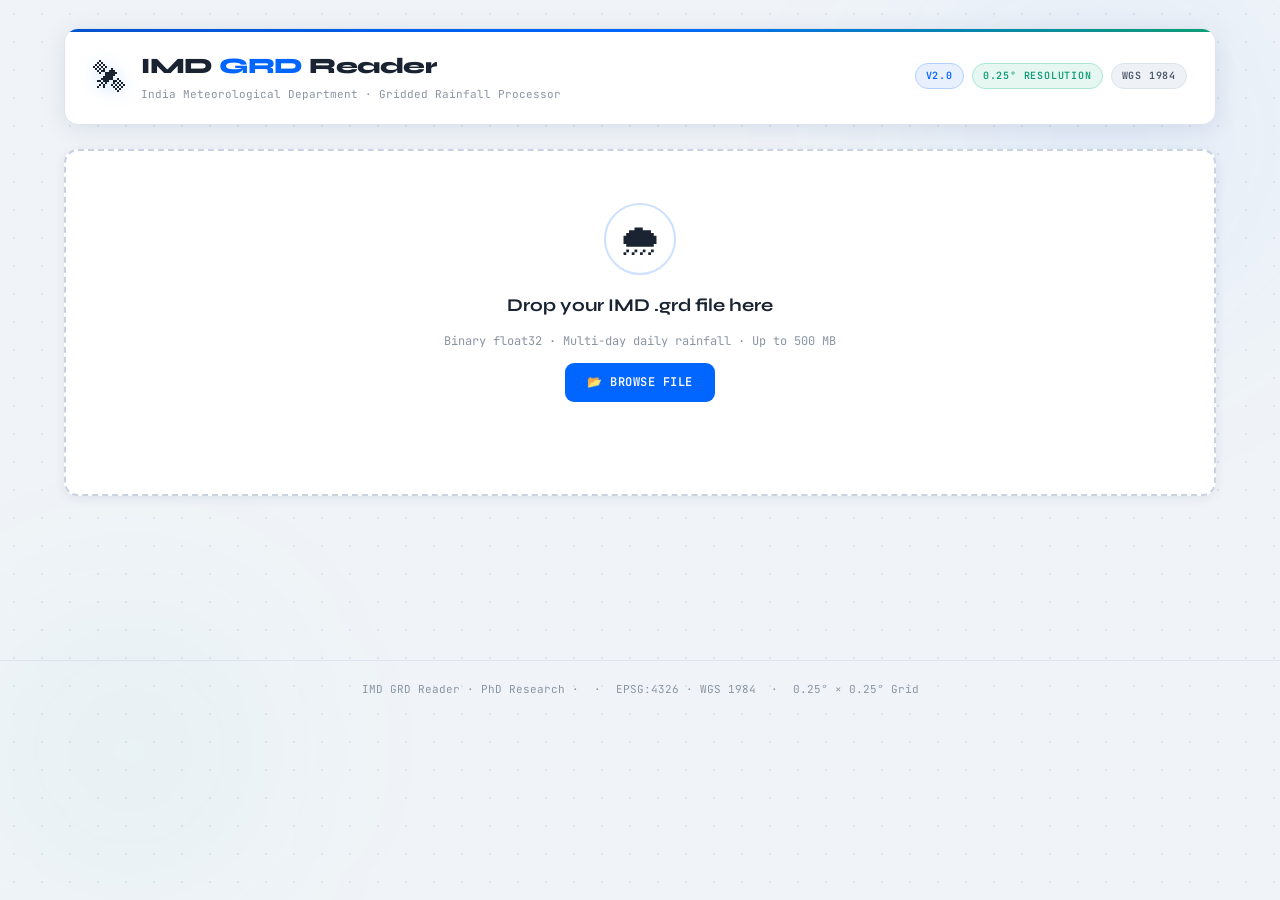
<file: frontend/index.html>
<!DOCTYPE html>
<html lang="en">
<head>
  <meta charset="UTF-8">
  <meta name="viewport" content="width=device-width, initial-scale=1.0">
  <title>IMD GRD Reader — Rainfall Analysis</title>
  <link rel="preconnect" href="https://fonts.googleapis.com">
  <link rel="preconnect" href="https://fonts.gstatic.com" crossorigin>
  <link href="https://fonts.googleapis.com/css2?family=Syne:wght@400;600;700;800&family=JetBrains+Mono:wght@300;400;500;600&display=swap" rel="stylesheet">
  <link rel="stylesheet" href="css/style.css">
</head>
<body>

  <!-- Background grid -->
  <div class="bg-grid"></div>
  <!-- Glow orbs -->
  <div class="orb orb-1"></div>
  <div class="orb orb-2"></div>

  <div class="container">

    <!-- ── HEADER ─────────────────────────────────────────── -->
    <header class="site-header">
      <div class="header-left">
        <div class="header-logo">
          <span class="logo-icon">🛰</span>
          <div>
            <h1>IMD <span class="accent">GRD</span> Reader</h1>
            <p class="header-sub">India Meteorological Department · Gridded Rainfall Processor</p>
          </div>
        </div>
      </div>
      <div class="header-badges">
        <span class="badge badge-blue">v2.0</span>
        <span class="badge badge-green">0.25° Resolution</span>
        <span class="badge badge-muted">WGS 1984</span>
      </div>
    </header>

    <!-- ── UPLOAD ──────────────────────────────────────────── -->
    <section class="upload-section" id="uploadZone">
      <div class="upload-inner">
        <div class="upload-icon-wrap">
          <span class="upload-icon">🌧</span>
          <div class="upload-icon-ring"></div>
        </div>
        <h2>Drop your IMD <span class="accent">.grd</span> file here</h2>
        <p class="upload-hint">Binary float32 · Multi-day daily rainfall · Up to 500 MB</p>
        <label class="btn btn-primary" for="fileInput">
          📂 Browse File
        </label>
        <input type="file" id="fileInput" accept=".grd" onchange="uploadFile()">
        <div id="uploadStatus" class="upload-status"></div>
      </div>
    </section>

    <!-- ── RESULTS ─────────────────────────────────────────── -->
    <div id="resultsSection" style="display:none;">

      <!-- top grid: metadata | stats | extent -->
      <div class="info-grid">

        <!-- Metadata -->
        <div class="card">
          <div class="card-header">
            <span class="card-title">📋 Metadata</span>
          </div>
          <div class="card-body">
            <table class="data-table">
              <tr><td>Columns</td>    <td id="ncols"></td></tr>
              <tr><td>Rows</td>       <td id="nrows"></td></tr>
              <tr><td>Cell Size</td>  <td id="cellsize"></td></tr>
              <tr><td>X Lower Left</td><td id="xll"></td></tr>
              <tr><td>Y Lower Left</td><td id="yll"></td></tr>
            </table>
          </div>
        </div>

        <!-- Statistics -->
        <div class="card">
          <div class="card-header">
            <span class="card-title">📊 Statistics</span>
            <span class="card-badge">mm</span>
          </div>
          <div class="card-body">
            <div class="stat-grid">
              <div class="stat-item">
                <div class="stat-label">Minimum</div>
                <div class="stat-value" id="min">—</div>
              </div>
              <div class="stat-item">
                <div class="stat-label">Maximum</div>
                <div class="stat-value highlight" id="max">—</div>
              </div>
              <div class="stat-item">
                <div class="stat-label">Mean</div>
                <div class="stat-value" id="mean">—</div>
              </div>
              <div class="stat-item">
                <div class="stat-label">Median</div>
                <div class="stat-value" id="median">—</div>
              </div>
              <div class="stat-item">
                <div class="stat-label">Std Dev</div>
                <div class="stat-value" id="std">—</div>
              </div>
              <div class="stat-item">
                <div class="stat-label">Valid Cells</div>
                <div class="stat-value green" id="count">—</div>
              </div>
            </div>
          </div>
        </div>

        <!-- Geographic Extent -->
        <div class="card">
          <div class="card-header">
            <span class="card-title">🗺 Geographic Extent</span>
          </div>
          <div class="card-body">
            <div class="extent-map">
              <div class="extent-row">
                <span class="ext-label">Y Max</span>
                <span class="ext-val accent" id="ymax">—</span>
              </div>
              <div class="extent-middle">
                <div class="extent-col">
                  <span class="ext-label">X Min</span>
                  <span class="ext-val accent" id="xmin">—</span>
                </div>
                <div class="extent-india">🇮🇳</div>
                <div class="extent-col" style="text-align:right;">
                  <span class="ext-label">X Max</span>
                  <span class="ext-val accent" id="xmax">—</span>
                </div>
              </div>
              <div class="extent-row">
                <span class="ext-label">Y Min</span>
                <span class="ext-val accent" id="ymin">—</span>
              </div>
            </div>
          </div>
        </div>

      </div><!-- /info-grid -->

      <!-- ── EXPORT + QUERY row ──────────────────────────── -->
      <div class="action-grid">

        <!-- Export -->
        <div class="card">
          <div class="card-header">
            <span class="card-title">💾 Export Data</span>
          </div>
          <div class="card-body">
            <p class="section-hint">Select a format to download your processed data</p>
            <div class="export-buttons">
              <button class="btn btn-export" onclick="exportData('csv')">
                <span class="btn-icon">📄</span>
                <span class="btn-text">
                  <strong>CSV</strong>
                  <small>Lat · Lon · Rainfall</small>
                </span>
              </button>
              <button class="btn btn-export" onclick="exportData('geotiff')">
                <span class="btn-icon">🗺</span>
                <span class="btn-text">
                  <strong>GeoTIFF</strong>
                  <small>Georeferenced raster</small>
                </span>
              </button>
              <button class="btn btn-export" onclick="exportData('ascii')">
                <span class="btn-icon">📝</span>
                <span class="btn-text">
                  <strong>ASCII Grid</strong>
                  <small>ESRI Arc/Info .asc</small>
                </span>
              </button>
              <button class="btn btn-export" onclick="exportData('stats')">
                <span class="btn-icon">📊</span>
                <span class="btn-text">
                  <strong>Statistics CSV</strong>
                  <small>Full summary table</small>
                </span>
              </button>
            </div>
          </div>
        </div>

        <!-- Point Query -->
        <div class="card">
          <div class="card-header">
            <span class="card-title">📍 Query Point Value</span>
          </div>
          <div class="card-body">
            <p class="section-hint">Enter coordinates to extract rainfall at a location</p>
            <div class="query-inputs">
              <div class="input-group">
                <label class="input-label">Longitude (°E)</label>
                <input class="input-field" type="number" id="longitude"
                       placeholder="e.g. 77.20" step="0.01" min="66.5" max="100.25">
              </div>
              <div class="input-group">
                <label class="input-label">Latitude (°N)</label>
                <input class="input-field" type="number" id="latitude"
                       placeholder="e.g. 28.60" step="0.01" min="6.5" max="38.75">
              </div>
              <button class="btn btn-primary query-btn" onclick="queryPoint()">
                🔍 Get Value
              </button>
            </div>
            <div id="pointResult" class="point-result"></div>

            <!-- Quick city shortcuts -->
            <div class="city-shortcuts">
              <span class="shortcut-label">Quick:</span>
              <button class="city-btn" onclick="setCoords(77.20,28.60)">Delhi</button>
              <button class="city-btn" onclick="setCoords(72.88,19.08)">Mumbai</button>
              <button class="city-btn" onclick="setCoords(77.40,23.25)">Bhopal</button>
              <button class="city-btn" onclick="setCoords(77.59,12.97)">Bengaluru</button>
              <button class="city-btn" onclick="setCoords(85.83,20.29)">Bhubaneswar</button>
            </div>
          </div>
        </div>

      </div><!-- /action-grid -->

    </div><!-- /resultsSection -->

  </div><!-- /container -->

  <!-- Geoportal Button — hidden until file uploaded -->
  <div id="geoportal-btn-wrap">
    <a id="geoportal-btn" href="#" style="display:none;">
      <span class="geo-icon">🗺</span>
      <span class="geo-text">
        <strong>Geoportal</strong>
        <small>Visualize · Analyze · Explore</small>
      </span>
      <span class="geo-arrow">→</span>
    </a>
  </div>

  <footer class="site-footer">
    <span>IMD GRD Reader · PhD Research · </span>
    <span class="footer-sep">·</span>
    <span>EPSG:4326 · WGS 1984</span>
    <span class="footer-sep">·</span>
    <span>0.25° × 0.25° Grid</span>
  </footer>

  <script src="js/upload.js"></script>
  <script>
    // City shortcut helper
    function setCoords(lon, lat) {
      document.getElementById('longitude').value = lon;
      document.getElementById('latitude').value  = lat;
    }
  </script>
</body>
</html>
</file>
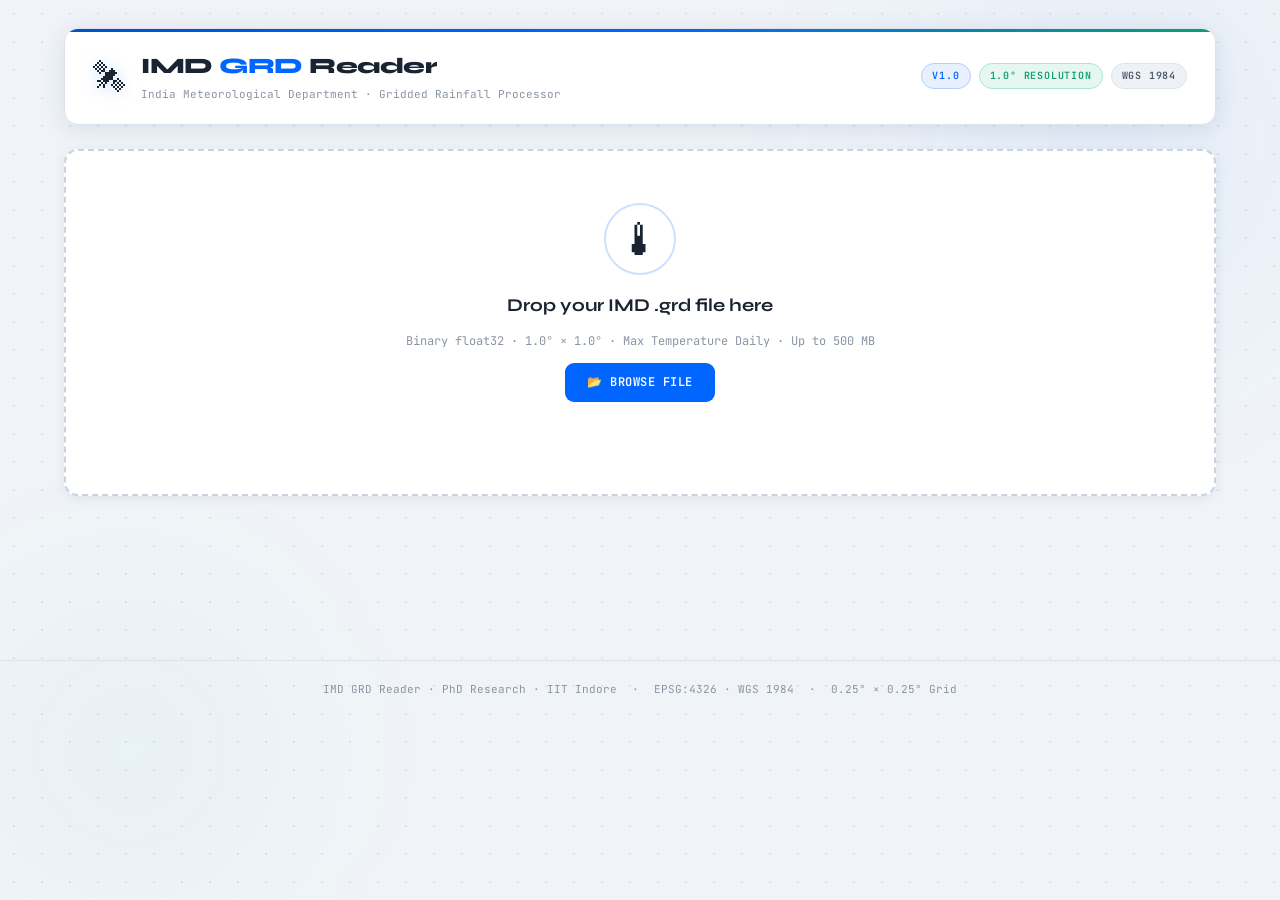
<file: frontend/maxtemp.html>
<!DOCTYPE html>
<html lang="en">
<head>
  <meta charset="UTF-8">
  <meta name="viewport" content="width=device-width, initial-scale=1.0">
  <title>IMD GRD Reader — Max Temperature</title>
  <link rel="preconnect" href="https://fonts.googleapis.com">
  <link rel="preconnect" href="https://fonts.gstatic.com" crossorigin>
  <link href="https://fonts.googleapis.com/css2?family=Syne:wght@400;600;700;800&family=JetBrains+Mono:wght@300;400;500;600&display=swap" rel="stylesheet">
  <link rel="stylesheet" href="css/style.css">
</head>
<body>

  <!-- Background grid -->
  <div class="bg-grid"></div>
  <!-- Glow orbs -->
  <div class="orb orb-1"></div>
  <div class="orb orb-2"></div>

  <div class="container">

    <!-- ── HEADER ─────────────────────────────────────────── -->
    <header class="site-header">
      <div class="header-left">
        <div class="header-logo">
          <span class="logo-icon">🛰</span>
          <div>
            <h1>IMD <span class="accent">GRD</span> Reader</h1>
            <p class="header-sub">India Meteorological Department · Gridded Rainfall Processor</p>
          </div>
        </div>
      </div>
      <div class="header-badges">
        <span class="badge badge-blue">v1.0</span>
        <span class="badge badge-green">1.0° Resolution</span>
        <span class="badge badge-muted">WGS 1984</span>
      </div>
    </header>

    <!-- ── UPLOAD ──────────────────────────────────────────── -->
    <section class="upload-section" id="uploadZone">
      <div class="upload-inner">
        <div class="upload-icon-wrap">
          <span class="upload-icon">🌡</span>
          <div class="upload-icon-ring"></div>
        </div>
        <h2>Drop your IMD <span class="accent">.grd</span> file here</h2>
        <p class="upload-hint">Binary float32 · 1.0° × 1.0° · Max Temperature Daily · Up to 500 MB</p>
        <label class="btn btn-primary" for="fileInput">
          📂 Browse File
        </label>
        <input type="file" id="fileInput" accept=".grd,.GRD" onchange="maxtempUploadFile()">
        <div id="uploadStatus" class="upload-status"></div>
      </div>
    </section>

    <!-- ── RESULTS ─────────────────────────────────────────── -->
    <div id="resultsSection" style="display:none;">

      <!-- top grid: metadata | stats | extent -->
      <div class="info-grid">

        <!-- Metadata -->
        <div class="card">
          <div class="card-header">
            <span class="card-title">📋 Metadata</span>
          </div>
          <div class="card-body">
            <table class="data-table">
              <tr><td>Columns</td>    <td id="ncols"></td></tr>
              <tr><td>Rows</td>       <td id="nrows"></td></tr>
              <tr><td>Cell Size</td>  <td id="cellsize"></td></tr>
              <tr><td>X Lower Left</td><td id="xll"></td></tr>
              <tr><td>Y Lower Left</td><td id="yll"></td></tr>
            </table>
          </div>
        </div>

        <!-- Statistics -->
        <div class="card">
          <div class="card-header">
            <span class="card-title">📊 Statistics</span>
            <span class="card-badge">mm</span>
          </div>
          <div class="card-body">
            <div class="stat-grid">
              <div class="stat-item">
                <div class="stat-label">Minimum</div>
                <div class="stat-value" id="min">—</div>
              </div>
              <div class="stat-item">
                <div class="stat-label">Maximum</div>
                <div class="stat-value highlight" id="max">—</div>
              </div>
              <div class="stat-item">
                <div class="stat-label">Mean</div>
                <div class="stat-value" id="mean">—</div>
              </div>
              <div class="stat-item">
                <div class="stat-label">Median</div>
                <div class="stat-value" id="median">—</div>
              </div>
              <div class="stat-item">
                <div class="stat-label">Std Dev</div>
                <div class="stat-value" id="std">—</div>
              </div>
              <div class="stat-item">
                <div class="stat-label">Valid Cells</div>
                <div class="stat-value green" id="count">—</div>
              </div>
            </div>
          </div>
        </div>

        <!-- Geographic Extent -->
        <div class="card">
          <div class="card-header">
            <span class="card-title">🗺 Geographic Extent</span>
          </div>
          <div class="card-body">
            <div class="extent-map">
              <div class="extent-row">
                <span class="ext-label">Y Max</span>
                <span class="ext-val accent" id="ymax">—</span>
              </div>
              <div class="extent-middle">
                <div class="extent-col">
                  <span class="ext-label">X Min</span>
                  <span class="ext-val accent" id="xmin">—</span>
                </div>
                <div class="extent-india">🇮🇳</div>
                <div class="extent-col" style="text-align:right;">
                  <span class="ext-label">X Max</span>
                  <span class="ext-val accent" id="xmax">—</span>
                </div>
              </div>
              <div class="extent-row">
                <span class="ext-label">Y Min</span>
                <span class="ext-val accent" id="ymin">—</span>
              </div>
            </div>
          </div>
        </div>

      </div><!-- /info-grid -->

      <!-- ── EXPORT + QUERY row ──────────────────────────── -->
      <div class="action-grid">

        <!-- Export -->
        <div class="card">
          <div class="card-header">
            <span class="card-title">💾 Export Data</span>
          </div>
          <div class="card-body">
            <p class="section-hint">Select a format to download your processed data</p>
            <div class="export-buttons">
              <button class="btn btn-export" onclick="maxtempExportData('csv')">
                <span class="btn-icon">📄</span>
                <span class="btn-text">
                  <strong>CSV</strong>
                  <small>Lat · Lon · Rainfall</small>
                </span>
              </button>
              <button class="btn btn-export" onclick="maxtempExportData('geotiff')">
                <span class="btn-icon">🗺</span>
                <span class="btn-text">
                  <strong>GeoTIFF</strong>
                  <small>Georeferenced raster</small>
                </span>
              </button>
              <button class="btn btn-export" onclick="maxtempExportData('ascii')">
                <span class="btn-icon">📝</span>
                <span class="btn-text">
                  <strong>ASCII Grid</strong>
                  <small>ESRI Arc/Info .asc</small>
                </span>
              </button>
              <button class="btn btn-export" onclick="maxtempExportData('stats')">
                <span class="btn-icon">📊</span>
                <span class="btn-text">
                  <strong>Statistics CSV</strong>
                  <small>Full summary table</small>
                </span>
              </button>
            </div>
          </div>
        </div>

        <!-- Point Query -->
        <div class="card">
          <div class="card-header">
            <span class="card-title">📍 Query Point Value</span>
          </div>
          <div class="card-body">
            <p class="section-hint">Enter coordinates to extract rainfall at a location</p>
            <div class="query-inputs">
              <div class="input-group">
                <label class="input-label">Longitude (°E)</label>
                <input class="input-field" type="number" id="longitude"
                       placeholder="e.g. 77.20" step="0.01" min="66.5" max="100.25">
              </div>
              <div class="input-group">
                <label class="input-label">Latitude (°N)</label>
                <input class="input-field" type="number" id="latitude"
                       placeholder="e.g. 28.60" step="0.01" min="6.5" max="38.75">
              </div>
              <button class="btn btn-primary query-btn" onclick="maxtempQueryPoint()">
                🔍 Get Value
              </button>
            </div>
            <div id="pointResult" class="point-result"></div>

            <!-- Quick city shortcuts -->
            <div class="city-shortcuts">
              <span class="shortcut-label">Quick:</span>
              <button class="city-btn" onclick="setCoords(77.20,28.60)">Delhi</button>
              <button class="city-btn" onclick="setCoords(72.88,19.08)">Mumbai</button>
              <button class="city-btn" onclick="setCoords(77.40,23.25)">Bhopal</button>
              <button class="city-btn" onclick="setCoords(77.59,12.97)">Bengaluru</button>
              <button class="city-btn" onclick="setCoords(85.83,20.29)">Bhubaneswar</button>
            </div>
          </div>
        </div>

      </div><!-- /action-grid -->

    </div><!-- /resultsSection -->

  </div><!-- /container -->

  <!-- Geoportal Button — hidden until file uploaded -->
  <div id="geoportal-btn-wrap">
    <a id="geoportal-btn" href="#" style="display:none;">
      <span class="geo-icon">🗺</span>
      <span class="geo-text">
        <strong>Open Geoportal</strong>
        <small>Visualize · Analyze · Explore</small>
      </span>
      <span class="geo-arrow">→</span>
    </a>
  </div>

  <footer class="site-footer">
    <span>IMD GRD Reader · PhD Research · IIT Indore</span>
    <span class="footer-sep">·</span>
    <span>EPSG:4326 · WGS 1984</span>
    <span class="footer-sep">·</span>
    <span>0.25° × 0.25° Grid</span>
  </footer>

  <script src="js/maxtemp.js"></script>
  <script>
    // City shortcut helper
    function setCoords(lon, lat) {
      document.getElementById('longitude').value = lon;
      document.getElementById('latitude').value  = lat;
    }
  </script>
</body>
</html>
</file>
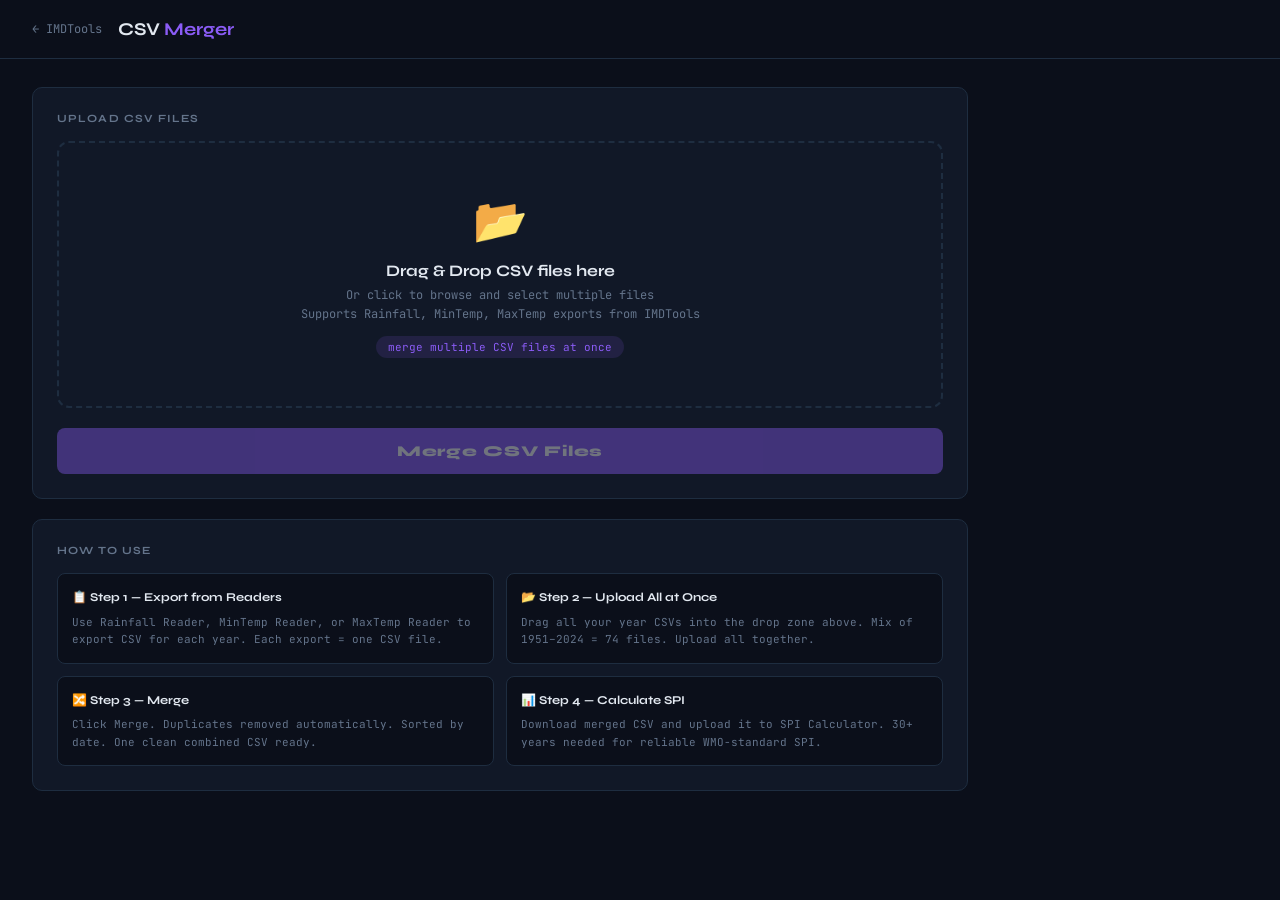
<file: frontend/merger.html>
<!DOCTYPE html>
<html lang="en">
<head>
  <meta charset="UTF-8">
  <meta name="viewport" content="width=device-width, initial-scale=1.0">
  <title>IMDTools — CSV Merger</title>
  <link rel="preconnect" href="https://fonts.googleapis.com">
  <link href="https://fonts.googleapis.com/css2?family=Syne:wght@400;600;700;800&family=JetBrains+Mono:wght@300;400;500&display=swap" rel="stylesheet">
  <style>
    :root {
      --bg:      #0b0f1a;
      --surface: #111827;
      --border:  #1e2d40;
      --text:    #e2e8f0;
      --muted:   #64748b;
      --accent:  #8b5cf6;   /* purple — merger theme */
      --green:   #10b981;
      --red:     #ef4444;
      --font-h:  'Syne', sans-serif;
      --font-m:  'JetBrains Mono', monospace;
    }
    * { margin:0; padding:0; box-sizing:border-box; }
    body {
      background: var(--bg);
      color: var(--text);
      font-family: var(--font-m);
      font-size: 13px;
      min-height: 100vh;
    }

    /* Header */
    .header {
      padding: 18px 32px;
      border-bottom: 1px solid var(--border);
      display: flex; align-items: center; gap: 16px;
    }
    .back-btn { color: var(--muted); text-decoration: none; font-size: 12px; }
    .back-btn:hover { color: var(--text); }
    .header-title { font-family: var(--font-h); font-size: 18px; font-weight: 700; }
    .header-title span { color: var(--accent); }

    /* Layout */
    .page { padding: 28px 32px; max-width: 1000px; }

    /* Card */
    .card {
      background: var(--surface);
      border: 1px solid var(--border);
      border-radius: 10px;
      padding: 24px;
      margin-bottom: 20px;
    }
    .card-title {
      font-family: var(--font-h); font-size: 11px; font-weight: 700;
      letter-spacing: .1em; text-transform: uppercase;
      color: var(--muted); margin-bottom: 16px;
    }

    /* ── Drop Zone ── */
    .drop-zone {
      border: 2px dashed var(--border);
      border-radius: 12px;
      padding: 48px 24px;
      text-align: center;
      cursor: pointer;
      transition: all .2s;
      position: relative;
    }
    .drop-zone:hover,
    .drop-zone.drag-over {
      border-color: var(--accent);
      background: #8b5cf608;
    }
    .drop-zone input {
      position: absolute; inset: 0;
      opacity: 0; cursor: pointer; width: 100%;
    }
    .drop-icon { font-size: 44px; margin-bottom: 12px; }
    .drop-title {
      font-family: var(--font-h);
      font-size: 16px; font-weight: 700;
      margin-bottom: 6px;
    }
    .drop-sub { font-size: 12px; color: var(--muted); line-height: 1.6; }
    .drop-hint {
      display: inline-block;
      margin-top: 12px;
      font-size: 11px;
      background: #8b5cf622;
      color: var(--accent);
      padding: 4px 12px;
      border-radius: 20px;
    }

    /* ── File chips ── */
    .file-chips {
      display: flex; flex-wrap: wrap; gap: 8px;
      margin-top: 16px;
      min-height: 0;
    }
    .chip {
      display: flex; align-items: center; gap: 6px;
      background: var(--bg);
      border: 1px solid var(--border);
      border-radius: 6px;
      padding: 6px 10px;
      font-size: 11px;
      animation: popIn .2s ease;
    }
    @keyframes popIn {
      from { opacity: 0; transform: scale(.9); }
      to   { opacity: 1; transform: scale(1); }
    }
    .chip-name { color: var(--text); max-width: 180px; overflow: hidden; text-overflow: ellipsis; white-space: nowrap; }
    .chip-size { color: var(--muted); }
    .chip-remove {
      color: var(--muted); cursor: pointer; font-size: 14px;
      line-height: 1; margin-left: 2px;
    }
    .chip-remove:hover { color: var(--red); }

    /* File counter */
    .file-counter {
      display: flex; justify-content: space-between;
      align-items: center;
      margin-top: 14px;
      padding-top: 14px;
      border-top: 1px solid var(--border);
      font-size: 12px; color: var(--muted);
    }
    .counter-val { color: var(--text); font-weight: 600; }
    .clear-btn {
      background: transparent;
      border: 1px solid var(--border);
      border-radius: 5px;
      color: var(--muted);
      font-family: var(--font-m);
      font-size: 11px; padding: 4px 10px;
      cursor: pointer;
    }
    .clear-btn:hover { border-color: var(--red); color: var(--red); }

    /* ── Merge button ── */
    .btn-merge {
      width: 100%;
      padding: 14px;
      border: none; border-radius: 8px;
      background: var(--accent);
      color: #fff;
      font-family: var(--font-h);
      font-size: 15px; font-weight: 800;
      letter-spacing: .05em;
      cursor: pointer;
      transition: opacity .2s;
      margin-top: 4px;
    }
    .btn-merge:hover   { opacity: .85; }
    .btn-merge:disabled { opacity: .4; cursor: not-allowed; }

    /* Status */
    .status {
      font-size: 12px; padding: 10px 14px;
      border-radius: 6px; margin-top: 12px; display: none;
    }
    .status.info    { background: #1e3a5f; color: #93c5fd; display: block; }
    .status.success { background: #064e3b; color: #6ee7b7; display: block; }
    .status.error   { background: #450a0a; color: #fca5a5; display: block; }
    .status.warning { background: #451a03; color: #fcd34d; display: block; }

    /* ── Results ── */
    .result-grid {
      display: grid;
      grid-template-columns: repeat(4, 1fr);
      gap: 12px; margin-bottom: 20px;
    }
    .result-card {
      background: var(--bg);
      border: 1px solid var(--border);
      border-radius: 8px; padding: 14px;
    }
    .result-label {
      font-size: 10px; color: var(--muted);
      letter-spacing: .08em; text-transform: uppercase;
    }
    .result-val {
      font-family: var(--font-h);
      font-size: 22px; font-weight: 700;
      margin-top: 4px;
    }
    .result-sub { font-size: 10px; color: var(--muted); margin-top: 2px; }

    /* File log table */
    .file-table {
      width: 100%; border-collapse: collapse; font-size: 12px;
    }
    .file-table th {
      text-align: left; padding: 8px 12px;
      font-size: 10px; letter-spacing: .08em; text-transform: uppercase;
      color: var(--muted); border-bottom: 1px solid var(--border);
    }
    .file-table td {
      padding: 8px 12px;
      border-bottom: 1px solid var(--border)44;
    }
    .file-table tr:last-child td { border-bottom: none; }
    .dtype-badge {
      font-size: 10px; padding: 2px 7px;
      border-radius: 3px;
      background: #8b5cf622; color: var(--accent);
    }

    /* Download button */
    .btn-download {
      display: inline-flex; align-items: center; gap: 8px;
      background: var(--green);
      border: none; border-radius: 8px;
      color: #fff;
      font-family: var(--font-h);
      font-size: 14px; font-weight: 800;
      padding: 12px 28px;
      cursor: pointer;
      transition: opacity .2s;
    }
    .btn-download:hover { opacity: .85; }

    .btn-spi {
      display: inline-flex; align-items: center; gap: 8px;
      background: transparent;
      border: 1px solid var(--border);
      border-radius: 8px;
      color: var(--text);
      font-family: var(--font-h);
      font-size: 14px; font-weight: 700;
      padding: 12px 24px;
      cursor: pointer;
      text-decoration: none;
      transition: border-color .2s;
    }
    .btn-spi:hover { border-color: var(--accent); color: var(--accent); }

    /* Spinner */
    .spinner {
      display: inline-block; width: 14px; height: 14px;
      border: 2px solid #ffffff44;
      border-top-color: #fff;
      border-radius: 50%;
      animation: spin .7s linear infinite;
      vertical-align: middle; margin-right: 6px;
    }
    @keyframes spin { to { transform: rotate(360deg); } }

    /* Tips */
    .tips {
      display: grid; grid-template-columns: 1fr 1fr; gap: 12px;
    }
    .tip {
      background: var(--bg);
      border: 1px solid var(--border);
      border-radius: 8px; padding: 14px;
      font-size: 11px; color: var(--muted); line-height: 1.6;
    }
    .tip-title {
      font-family: var(--font-h); font-size: 12px;
      font-weight: 700; color: var(--text);
      margin-bottom: 6px;
    }

    @media (max-width: 700px) {
      .result-grid { grid-template-columns: repeat(2,1fr); }
      .tips { grid-template-columns: 1fr; }
    }
  </style>
</head>
<body>

<div class="header">
  <a href="/" class="back-btn">← IMDTools</a>
  <div class="header-title">CSV <span>Merger</span></div>
</div>

<div class="page">

  <!-- ── Upload Card ── -->
  <div class="card">
    <div class="card-title">Upload CSV Files</div>

    <div class="drop-zone" id="dropZone">
      <input type="file" id="fileInput" multiple accept=".csv"
             onchange="onFilesSelected(this.files)">
      <div class="drop-icon">📂</div>
      <div class="drop-title">Drag & Drop CSV files here</div>
      <div class="drop-sub">
        Or click to browse and select multiple files<br>
        Supports Rainfall, MinTemp, MaxTemp exports from IMDTools
      </div>
      <span class="drop-hint">merge multiple CSV files at once</span>
    </div>

    <!-- File chips -->
    <div class="file-chips" id="fileChips"></div>

    <!-- Counter -->
    <div class="file-counter" id="fileCounter" style="display:none">
      <span>
        <span class="counter-val" id="fileCount">0</span> files selected
        · <span class="counter-val" id="totalSize">0 MB</span> total
      </span>
      <button class="clear-btn" onclick="clearFiles()">Clear All</button>
    </div>

    <button class="btn-merge" id="mergeBtn"
            onclick="mergeFiles()" disabled>
      Merge CSV Files
    </button>
    <div id="statusMsg" class="status"></div>
  </div>

  <!-- ── Results (hidden until merge) ── -->
  <div id="resultsSection" style="display:none">

    <div class="card">
      <div class="card-title">Merge Results</div>

      <div class="result-grid">
        <div class="result-card">
          <div class="result-label">Files Merged</div>
          <div class="result-val" id="resMerged" style="color:var(--accent)">—</div>
          <div class="result-sub">CSV files combined</div>
        </div>
        <div class="result-card">
          <div class="result-label">Total Rows</div>
          <div class="result-val" id="resRows" style="color:#10b981">—</div>
          <div class="result-sub">after deduplication</div>
        </div>
        <div class="result-card">
          <div class="result-label">Date Range</div>
          <div class="result-val" id="resYears" style="color:#f59e0b">—</div>
          <div class="result-sub" id="resDateRange">years of data</div>
        </div>
        <div class="result-card">
          <div class="result-label">Duplicates Removed</div>
          <div class="result-val" id="resDupes" style="color:var(--muted)">—</div>
          <div class="result-sub">rows removed</div>
        </div>
      </div>

      <!-- Extra stats -->
      <div style="display:flex;gap:20px;font-size:12px;color:var(--muted);
                  margin-bottom:20px;flex-wrap:wrap">
        <span>📍 Grid points: <span id="resPoints" style="color:var(--text)">—</span></span>
        <span>📊 Data type: <span id="resDtype"  style="color:var(--text)">—</span></span>
        <span id="resValueStats"></span>
      </div>

      <!-- File breakdown table -->
      <div style="margin-bottom:20px">
        <div style="font-size:11px;color:var(--muted);
                    letter-spacing:.08em;text-transform:uppercase;
                    margin-bottom:10px">File Breakdown</div>
        <table class="file-table" id="fileTable">
          <thead>
            <tr>
              <th>Filename</th>
              <th>Rows</th>
              <th>Type</th>
            </tr>
          </thead>
          <tbody id="fileTableBody"></tbody>
        </table>
      </div>

      <!-- Download buttons -->
      <div style="display:flex;gap:12px;flex-wrap:wrap;align-items:center">
        <button class="btn-download" id="downloadBtn" onclick="downloadMerged()">
          ⬇ Download Merged CSV
        </button>
        <a href="/spi" class="btn-spi">
          📊 Open in SPI Calculator →
        </a>
      </div>
    </div>

  </div>

  <!-- ── Tips ── -->
  <div class="card">
    <div class="card-title">How to Use</div>
    <div class="tips">
      <div class="tip">
        <div class="tip-title">📋 Step 1 — Export from Readers</div>
        Use Rainfall Reader, MinTemp Reader, or MaxTemp Reader
        to export CSV for each year. Each export = one CSV file.
      </div>
      <div class="tip">
        <div class="tip-title">📂 Step 2 — Upload All at Once</div>
        Drag all your year CSVs into the drop zone above.
        Mix of 1951–2024 = 74 files. Upload all together.
      </div>
      <div class="tip">
        <div class="tip-title">🔀 Step 3 — Merge</div>
        Click Merge. Duplicates removed automatically.
        Sorted by date. One clean combined CSV ready.
      </div>
      <div class="tip">
        <div class="tip-title">📊 Step 4 — Calculate SPI</div>
        Download merged CSV and upload it to SPI Calculator.
        30+ years needed for reliable WMO-standard SPI.
      </div>
    </div>
  </div>

</div>

<script>
// ── State ──────────────────────────────────────────────────────────────
let selectedFiles = [];
let currentCacheKey = null;

// ── Drag & Drop ────────────────────────────────────────────────────────
const dropZone = document.getElementById('dropZone');

dropZone.addEventListener('dragover', e => {
  e.preventDefault();
  dropZone.classList.add('drag-over');
});
dropZone.addEventListener('dragleave', () => {
  dropZone.classList.remove('drag-over');
});
dropZone.addEventListener('drop', e => {
  e.preventDefault();
  dropZone.classList.remove('drag-over');
  const files = Array.from(e.dataTransfer.files)
    .filter(f => f.name.endsWith('.csv'));
  addFiles(files);
});

function onFilesSelected(fileList) {
  addFiles(Array.from(fileList));
}

function addFiles(newFiles) {
  // Avoid duplicates by name
  const existing = new Set(selectedFiles.map(f => f.name));
  const toAdd = newFiles.filter(f => !existing.has(f.name));
  selectedFiles = [...selectedFiles, ...toAdd];
  renderChips();
}

function clearFiles() {
  selectedFiles = [];
  document.getElementById('fileInput').value = '';
  renderChips();
  document.getElementById('resultsSection').style.display = 'none';
  clearStatus();
}

function removeFile(idx) {
  selectedFiles.splice(idx, 1);
  renderChips();
}

function renderChips() {
  const container = document.getElementById('fileChips');
  const counter   = document.getElementById('fileCounter');
  const btn       = document.getElementById('mergeBtn');

  if (selectedFiles.length === 0) {
    container.innerHTML = '';
    counter.style.display = 'none';
    btn.disabled = true;
    return;
  }

  let html = '';
  selectedFiles.forEach((f, i) => {
    const size = f.size > 1024*1024
      ? (f.size/1024/1024).toFixed(1) + ' MB'
      : (f.size/1024).toFixed(0) + ' KB';
    html += `
      <div class="chip">
        <span class="chip-name" title="${f.name}">${f.name}</span>
        <span class="chip-size">${size}</span>
        <span class="chip-remove" onclick="removeFile(${i})">×</span>
      </div>
    `;
  });
  container.innerHTML = html;

  // Update counter
  const totalBytes = selectedFiles.reduce((s, f) => s + f.size, 0);
  const totalMB    = (totalBytes / 1024 / 1024).toFixed(1);
  document.getElementById('fileCount').textContent = selectedFiles.length;
  document.getElementById('totalSize').textContent = totalMB + ' MB';
  counter.style.display = 'flex';

  btn.disabled = selectedFiles.length < 2;
}

// ── Merge ──────────────────────────────────────────────────────────────
async function mergeFiles() {
  if (selectedFiles.length < 2) return;

  const btn = document.getElementById('mergeBtn');
  btn.disabled = true;
  btn.innerHTML = '<span class="spinner"></span>Merging...';
  showStatus(`Merging ${selectedFiles.length} files...`, 'info');

  const formData = new FormData();
  selectedFiles.forEach(f => formData.append('files', f));

  try {
    const res  = await fetch('/api/merger/merge', {
      method: 'POST', body: formData,
      headers: { 'ngrok-skip-browser-warning': 'true' }
    });
    const data = await res.json();

    if (!res.ok) {
      showStatus(`❌ ${data.error}`, 'error');
      return;
    }

    currentCacheKey = data.cache_key;
    renderResults(data);
    showStatus(
      `✅ Merged successfully! ${data.rows_total.toLocaleString()} rows · ${data.n_years} years of data`,
      'success'
    );

  } catch (err) {
    showStatus(`❌ Error: ${err.message}`, 'error');
  } finally {
    btn.disabled = false;
    btn.textContent = 'Merge CSV Files';
  }
}

function renderResults(data) {
  document.getElementById('resMerged').textContent  = data.files_merged;
  document.getElementById('resRows').textContent    = data.rows_total.toLocaleString();
  document.getElementById('resYears').textContent   = data.n_years;
  document.getElementById('resDupes').textContent   = data.dupes_removed.toLocaleString();
  document.getElementById('resDateRange').textContent =
    `${data.date_min} → ${data.date_max}`;
  document.getElementById('resPoints').textContent  = data.n_points.toLocaleString();
  document.getElementById('resDtype').textContent   = data.dtype.toUpperCase();

  // Value stats
  if (data.value_info && data.value_col) {
    const v = data.value_info;
    document.getElementById('resValueStats').innerHTML =
      `📈 ${data.value_col}: min <span style="color:var(--text)">${v.min}</span> · 
       mean <span style="color:var(--text)">${v.mean}</span> · 
       max <span style="color:var(--text)">${v.max}</span>`;
  }

  // File table
  let tbody = '';
  (data.file_info || []).forEach(f => {
    tbody += `
      <tr>
        <td>${f.filename}</td>
        <td style="color:var(--muted)">${f.rows.toLocaleString()}</td>
        <td><span class="dtype-badge">${f.dtype}</span></td>
      </tr>`;
  });
  document.getElementById('fileTableBody').innerHTML = tbody;

  document.getElementById('resultsSection').style.display = 'block';
  document.getElementById('resultsSection')
    .scrollIntoView({ behavior: 'smooth', block: 'start' });
}

function downloadMerged() {
  if (!currentCacheKey) return;
  const a = document.createElement('a');
  a.href = `/api/merger/download/${currentCacheKey}`;
  document.body.appendChild(a);
  a.click();
  document.body.removeChild(a);
}

function showStatus(msg, type) {
  const el = document.getElementById('statusMsg');
  el.className = `status ${type}`;
  el.innerHTML = msg;
}
function clearStatus() {
  const el = document.getElementById('statusMsg');
  el.className = 'status';
  el.textContent = '';
}
</script>
</body>
</html>
</file>
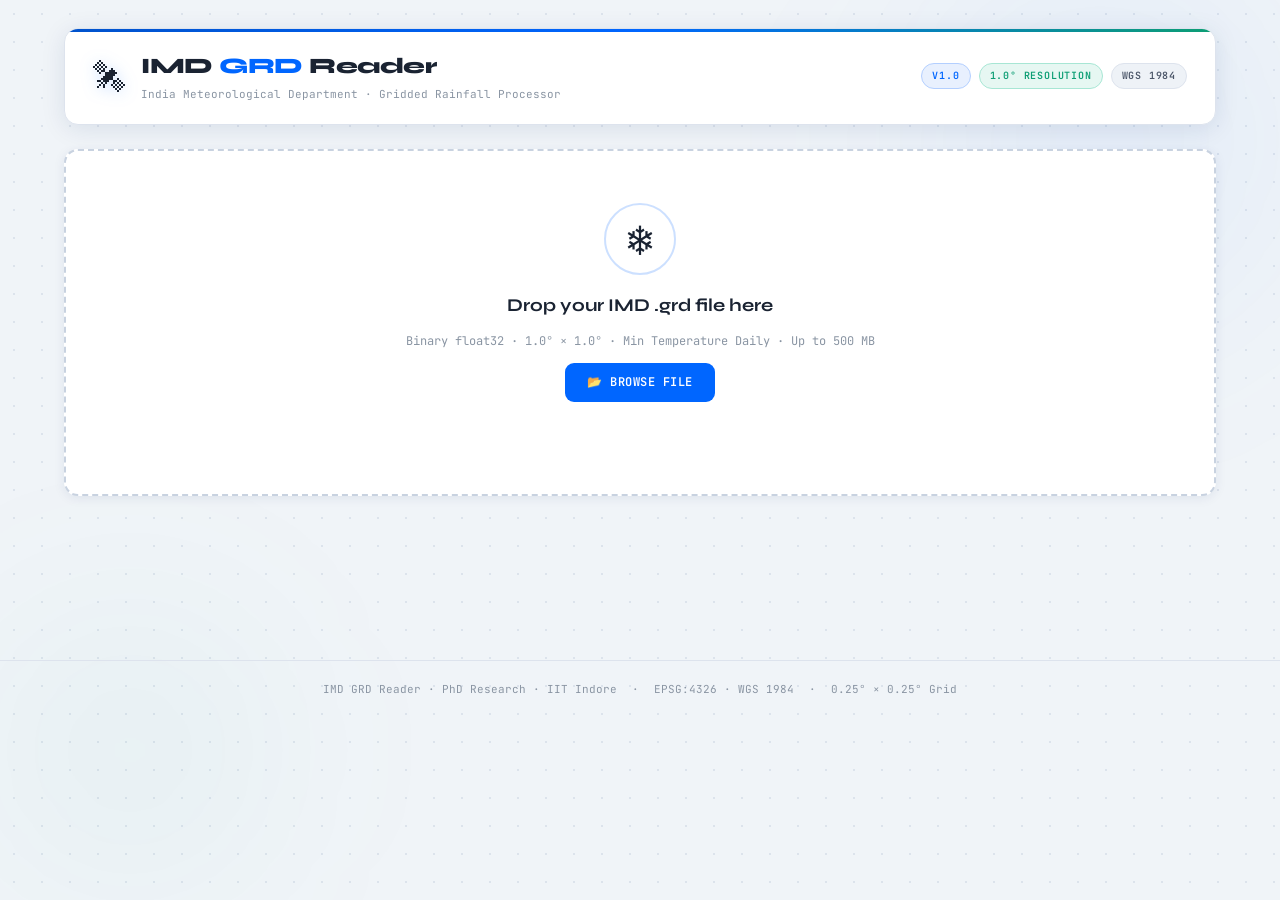
<file: frontend/mintemp.html>
<!DOCTYPE html>
<html lang="en">
<head>
  <meta charset="UTF-8">
  <meta name="viewport" content="width=device-width, initial-scale=1.0">
  <title>IMD GRD Reader — Min Temperature</title>
  <link rel="preconnect" href="https://fonts.googleapis.com">
  <link rel="preconnect" href="https://fonts.gstatic.com" crossorigin>
  <link href="https://fonts.googleapis.com/css2?family=Syne:wght@400;600;700;800&family=JetBrains+Mono:wght@300;400;500;600&display=swap" rel="stylesheet">
  <link rel="stylesheet" href="css/style.css">
</head>
<body>

  <!-- Background grid -->
  <div class="bg-grid"></div>
  <!-- Glow orbs -->
  <div class="orb orb-1"></div>
  <div class="orb orb-2"></div>

  <div class="container">

    <!-- ── HEADER ─────────────────────────────────────────── -->
    <header class="site-header">
      <div class="header-left">
        <div class="header-logo">
          <span class="logo-icon">🛰</span>
          <div>
            <h1>IMD <span class="accent">GRD</span> Reader</h1>
            <p class="header-sub">India Meteorological Department · Gridded Rainfall Processor</p>
          </div>
        </div>
      </div>
      <div class="header-badges">
        <span class="badge badge-blue">v1.0</span>
        <span class="badge badge-green">1.0° Resolution</span>
        <span class="badge badge-muted">WGS 1984</span>
      </div>
    </header>

    <!-- ── UPLOAD ──────────────────────────────────────────── -->
    <section class="upload-section" id="uploadZone">
      <div class="upload-inner">
        <div class="upload-icon-wrap">
          <span class="upload-icon">❄</span>
          <div class="upload-icon-ring"></div>
        </div>
        <h2>Drop your IMD <span class="accent">.grd</span> file here</h2>
        <p class="upload-hint">Binary float32 · 1.0° × 1.0° · Min Temperature Daily · Up to 500 MB</p>
        <label class="btn btn-primary" for="fileInput">
          📂 Browse File
        </label>
        <input type="file" id="fileInput" accept=".grd,.GRD" onchange="mintempUploadFile()">
        <div id="uploadStatus" class="upload-status"></div>
      </div>
    </section>

    <!-- ── RESULTS ─────────────────────────────────────────── -->
    <div id="resultsSection" style="display:none;">

      <!-- top grid: metadata | stats | extent -->
      <div class="info-grid">

        <!-- Metadata -->
        <div class="card">
          <div class="card-header">
            <span class="card-title">📋 Metadata</span>
          </div>
          <div class="card-body">
            <table class="data-table">
              <tr><td>Columns</td>    <td id="ncols"></td></tr>
              <tr><td>Rows</td>       <td id="nrows"></td></tr>
              <tr><td>Cell Size</td>  <td id="cellsize"></td></tr>
              <tr><td>X Lower Left</td><td id="xll"></td></tr>
              <tr><td>Y Lower Left</td><td id="yll"></td></tr>
            </table>
          </div>
        </div>

        <!-- Statistics -->
        <div class="card">
          <div class="card-header">
            <span class="card-title">📊 Statistics</span>
            <span class="card-badge">mm</span>
          </div>
          <div class="card-body">
            <div class="stat-grid">
              <div class="stat-item">
                <div class="stat-label">Minimum</div>
                <div class="stat-value" id="min">—</div>
              </div>
              <div class="stat-item">
                <div class="stat-label">Maximum</div>
                <div class="stat-value highlight" id="max">—</div>
              </div>
              <div class="stat-item">
                <div class="stat-label">Mean</div>
                <div class="stat-value" id="mean">—</div>
              </div>
              <div class="stat-item">
                <div class="stat-label">Median</div>
                <div class="stat-value" id="median">—</div>
              </div>
              <div class="stat-item">
                <div class="stat-label">Std Dev</div>
                <div class="stat-value" id="std">—</div>
              </div>
              <div class="stat-item">
                <div class="stat-label">Valid Cells</div>
                <div class="stat-value green" id="count">—</div>
              </div>
            </div>
          </div>
        </div>

        <!-- Geographic Extent -->
        <div class="card">
          <div class="card-header">
            <span class="card-title">🗺 Geographic Extent</span>
          </div>
          <div class="card-body">
            <div class="extent-map">
              <div class="extent-row">
                <span class="ext-label">Y Max</span>
                <span class="ext-val accent" id="ymax">—</span>
              </div>
              <div class="extent-middle">
                <div class="extent-col">
                  <span class="ext-label">X Min</span>
                  <span class="ext-val accent" id="xmin">—</span>
                </div>
                <div class="extent-india">🇮🇳</div>
                <div class="extent-col" style="text-align:right;">
                  <span class="ext-label">X Max</span>
                  <span class="ext-val accent" id="xmax">—</span>
                </div>
              </div>
              <div class="extent-row">
                <span class="ext-label">Y Min</span>
                <span class="ext-val accent" id="ymin">—</span>
              </div>
            </div>
          </div>
        </div>

      </div><!-- /info-grid -->

      <!-- ── EXPORT + QUERY row ──────────────────────────── -->
      <div class="action-grid">

        <!-- Export -->
        <div class="card">
          <div class="card-header">
            <span class="card-title">💾 Export Data</span>
          </div>
          <div class="card-body">
            <p class="section-hint">Select a format to download your processed data</p>
            <div class="export-buttons">
              <button class="btn btn-export" onclick="mintempExportData('csv')">
                <span class="btn-icon">📄</span>
                <span class="btn-text">
                  <strong>CSV</strong>
                  <small>Lat · Lon · Rainfall</small>
                </span>
              </button>
              <button class="btn btn-export" onclick="mintempExportData('geotiff')">
                <span class="btn-icon">🗺</span>
                <span class="btn-text">
                  <strong>GeoTIFF</strong>
                  <small>Georeferenced raster</small>
                </span>
              </button>
              <button class="btn btn-export" onclick="mintempExportData('ascii')">
                <span class="btn-icon">📝</span>
                <span class="btn-text">
                  <strong>ASCII Grid</strong>
                  <small>ESRI Arc/Info .asc</small>
                </span>
              </button>
              <button class="btn btn-export" onclick="mintempExportData('stats')">
                <span class="btn-icon">📊</span>
                <span class="btn-text">
                  <strong>Statistics CSV</strong>
                  <small>Full summary table</small>
                </span>
              </button>
            </div>
          </div>
        </div>

        <!-- Point Query -->
        <div class="card">
          <div class="card-header">
            <span class="card-title">📍 Query Point Value</span>
          </div>
          <div class="card-body">
            <p class="section-hint">Enter coordinates to extract rainfall at a location</p>
            <div class="query-inputs">
              <div class="input-group">
                <label class="input-label">Longitude (°E)</label>
                <input class="input-field" type="number" id="longitude"
                       placeholder="e.g. 77.20" step="0.01" min="66.5" max="100.25">
              </div>
              <div class="input-group">
                <label class="input-label">Latitude (°N)</label>
                <input class="input-field" type="number" id="latitude"
                       placeholder="e.g. 28.60" step="0.01" min="6.5" max="38.75">
              </div>
              <button class="btn btn-primary query-btn" onclick="mintempQueryPoint()">
                🔍 Get Value
              </button>
            </div>
            <div id="pointResult" class="point-result"></div>

            <!-- Quick city shortcuts -->
            <div class="city-shortcuts">
              <span class="shortcut-label">Quick:</span>
              <button class="city-btn" onclick="setCoords(77.20,28.60)">Delhi</button>
              <button class="city-btn" onclick="setCoords(72.88,19.08)">Mumbai</button>
              <button class="city-btn" onclick="setCoords(77.40,23.25)">Bhopal</button>
              <button class="city-btn" onclick="setCoords(77.59,12.97)">Bengaluru</button>
              <button class="city-btn" onclick="setCoords(85.83,20.29)">Bhubaneswar</button>
            </div>
          </div>
        </div>

      </div><!-- /action-grid -->

    </div><!-- /resultsSection -->

  </div><!-- /container -->

  <!-- Geoportal Button — hidden until file uploaded -->
  <div id="geoportal-btn-wrap">
    <a id="geoportal-btn" href="#" style="display:none;">
      <span class="geo-icon">🗺</span>
      <span class="geo-text">
        <strong>Open Geoportal</strong>
        <small>Visualize · Analyze · Explore</small>
      </span>
      <span class="geo-arrow">→</span>
    </a>
  </div>

  <footer class="site-footer">
    <span>IMD GRD Reader · PhD Research · IIT Indore</span>
    <span class="footer-sep">·</span>
    <span>EPSG:4326 · WGS 1984</span>
    <span class="footer-sep">·</span>
    <span>0.25° × 0.25° Grid</span>
  </footer>

  <script src="js/mintemp.js"></script>
  <script>
    // City shortcut helper
    function setCoords(lon, lat) {
      document.getElementById('longitude').value = lon;
      document.getElementById('latitude').value  = lat;
    }
  </script>
</body>
</html>
</file>
<file: frontend/css/style.css>
/* ============================================================
   RESET & VARIABLES
   ============================================================ */
*, *::before, *::after { box-sizing: border-box; margin: 0; padding: 0; }

:root {
  --bg:        #f0f4f8;
  --surface:   #ffffff;
  --surface2:  #f8fafc;
  --surface3:  #eef2f7;
  --border:    #dde3ed;
  --border2:   #c8d2e0;

  --accent:    #0066ff;
  --accent2:   #0052cc;
  --accent-lt: #e8f0fe;
  --green:     #0d9e74;
  --green-lt:  #e6f7f2;
  --warn:      #d97706;
  --danger:    #dc2626;

  --text:      #1a2332;
  --text2:     #4a5568;
  --muted:     #8a95a3;

  --font-head: 'Syne', sans-serif;
  --font-mono: 'JetBrains Mono', monospace;

  --radius:    14px;
  --radius-sm: 9px;
  --shadow:    0 2px 12px rgba(0,40,100,0.08);
  --shadow-md: 0 4px 24px rgba(0,40,100,0.10);
  --shadow-lg: 0 8px 40px rgba(0,40,100,0.12);
}

/* ============================================================
   BASE
   ============================================================ */
html { scroll-behavior: smooth; }

body {
  background: var(--bg);
  color: var(--text);
  font-family: var(--font-mono);
  font-size: 13px;
  line-height: 1.6;
  min-height: 100vh;
  overflow-x: hidden;
}

/* ── Background subtle dot pattern ── */
.bg-grid {
  position: fixed; inset: 0; z-index: 0; pointer-events: none;
  background-image: radial-gradient(circle, #c8d2e0 1px, transparent 1px);
  background-size: 28px 28px;
  opacity: 0.5;
}

/* ── Soft colour orbs ── */
.orb {
  position: fixed; border-radius: 50%;
  pointer-events: none; z-index: 0; filter: blur(90px);
}
.orb-1 {
  width: 560px; height: 560px;
  background: radial-gradient(circle, rgba(0,102,255,0.07), transparent 70%);
  top: -140px; right: -100px;
}
.orb-2 {
  width: 420px; height: 420px;
  background: radial-gradient(circle, rgba(13,158,116,0.06), transparent 70%);
  bottom: -60px; left: -80px;
}

/* ============================================================
   LAYOUT
   ============================================================ */
.container {
  position: relative; z-index: 1;
  max-width: 1200px;
  margin: 0 auto;
  padding: 28px 24px 60px;
}

/* ============================================================
   HEADER
   ============================================================ */
.site-header {
  display: flex;
  align-items: center;
  justify-content: space-between;
  padding: 20px 28px;
  background: var(--surface);
  border: 1px solid var(--border);
  border-radius: var(--radius);
  margin-bottom: 24px;
  position: relative;
  overflow: hidden;
  box-shadow: var(--shadow-md);
  animation: fadeDown 0.4s ease both;
}
.site-header::before {
  content: '';
  position: absolute; top: 0; left: 0; right: 0; height: 3px;
  background: linear-gradient(90deg, var(--accent2), var(--accent), var(--green));
}

.header-logo { display: flex; align-items: center; gap: 16px; }
.logo-icon {
  font-size: 32px;
  filter: drop-shadow(0 2px 8px rgba(0,102,255,0.25));
}
.site-header h1 {
  font-family: var(--font-head);
  font-size: 22px; font-weight: 800;
  letter-spacing: -0.5px; color: var(--text);
}
.site-header h1 .accent { color: var(--accent); }
.header-sub { font-size: 11px; color: var(--muted); margin-top: 2px; }

.header-badges { display: flex; gap: 8px; flex-wrap: wrap; }
.badge {
  padding: 4px 10px; border-radius: 20px;
  font-size: 10px; font-weight: 600;
  letter-spacing: 0.8px; text-transform: uppercase;
}
.badge-blue  { background: var(--accent-lt); color: var(--accent);  border: 1px solid #b3cfff; }
.badge-green { background: var(--green-lt);  color: var(--green);   border: 1px solid #a7e6d4; }
.badge-muted { background: var(--surface3);  color: var(--text2);   border: 1px solid var(--border); }

/* ============================================================
   UPLOAD SECTION
   ============================================================ */
.upload-section {
  background: var(--surface);
  border: 2px dashed var(--border2);
  border-radius: var(--radius);
  margin-bottom: 24px;
  transition: border-color 0.3s, background 0.3s, box-shadow 0.3s;
  animation: fadeDown 0.4s 0.1s ease both;
  cursor: pointer;
  box-shadow: var(--shadow);
}
.upload-section:hover {
  border-color: var(--accent);
  background: #f5f8ff;
  box-shadow: var(--shadow-md);
}

.upload-inner {
  display: flex; flex-direction: column;
  align-items: center; justify-content: center;
  padding: 52px 24px; gap: 12px; text-align: center;
}

.upload-icon-wrap {
  position: relative; width: 72px; height: 72px;
  display: flex; align-items: center; justify-content: center;
  margin-bottom: 4px;
}
.upload-icon { font-size: 44px; position: relative; z-index: 1; }
.upload-icon-ring {
  position: absolute; inset: 0; border-radius: 50%;
  border: 2px solid rgba(0,102,255,0.2);
  animation: ringPulse 2.5s ease-in-out infinite;
}
@keyframes ringPulse {
  0%,100% { transform: scale(1);   opacity: 0.7; }
  50%      { transform: scale(1.2); opacity: 0.2; }
}

.upload-section h2 {
  font-family: var(--font-head);
  font-size: 18px; font-weight: 700; color: var(--text);
}
.upload-hint { color: var(--muted); font-size: 12px; }

#fileInput { display: none; }

.upload-status { margin-top: 8px; font-size: 12px; min-height: 20px; }
.upload-status p { margin: 0; }

/* ============================================================
   CARDS
   ============================================================ */
.info-grid {
  display: grid;
  grid-template-columns: repeat(3, 1fr);
  gap: 20px; margin-bottom: 20px;
  animation: fadeUp 0.4s 0.15s ease both;
}
.action-grid {
  display: grid;
  grid-template-columns: 1fr 1fr;
  gap: 20px;
  animation: fadeUp 0.4s 0.2s ease both;
}

.card {
  background: var(--surface);
  border: 1px solid var(--border);
  border-radius: var(--radius);
  overflow: hidden;
  box-shadow: var(--shadow);
  transition: border-color 0.2s, box-shadow 0.2s, transform 0.2s;
}
.card:hover {
  border-color: var(--border2);
  box-shadow: var(--shadow-md);
  transform: translateY(-1px);
}

.card-header {
  display: flex; align-items: center; justify-content: space-between;
  padding: 13px 18px;
  background: var(--surface2);
  border-bottom: 1px solid var(--border);
}
.card-title {
  font-family: var(--font-head);
  font-size: 11px; font-weight: 700;
  text-transform: uppercase; letter-spacing: 1.5px;
  color: var(--accent);
}
.card-badge {
  font-size: 10px; color: var(--muted);
  background: var(--surface3);
  border: 1px solid var(--border);
  padding: 2px 8px; border-radius: 20px;
}
.card-body { padding: 18px; }

/* ============================================================
   DATA TABLE
   ============================================================ */
.data-table { width: 100%; border-collapse: collapse; }
.data-table tr { border-bottom: 1px solid var(--border); }
.data-table tr:last-child { border-bottom: none; }
.data-table td { padding: 9px 4px; vertical-align: middle; }
.data-table td:first-child { color: var(--text2); font-size: 11px; width: 50%; }
.data-table td:last-child  { color: var(--text);  font-weight: 600; text-align: right; }

/* ============================================================
   STAT GRID
   ============================================================ */
.stat-grid { display: grid; grid-template-columns: 1fr 1fr; gap: 10px; }
.stat-item {
  background: var(--surface2);
  border: 1px solid var(--border);
  border-radius: var(--radius-sm);
  padding: 12px;
}
.stat-label {
  font-size: 9px; color: var(--muted);
  text-transform: uppercase; letter-spacing: 0.8px; margin-bottom: 4px;
}
.stat-value {
  font-size: 16px; font-weight: 700;
  color: var(--text); font-family: var(--font-head);
}
.stat-value.highlight { color: var(--accent); }
.stat-value.green     { color: var(--green);  }

/* ============================================================
   GEOGRAPHIC EXTENT
   ============================================================ */
.extent-map {
  display: flex; flex-direction: column;
  gap: 10px; align-items: center;
}
.extent-row {
  display: flex; flex-direction: column; align-items: center; gap: 2px;
}
.extent-middle {
  display: flex; align-items: center;
  justify-content: space-between; width: 100%; gap: 8px;
}
.extent-col  { display: flex; flex-direction: column; gap: 2px; flex: 1; }
.extent-india {
  font-size: 32px;
  filter: drop-shadow(0 2px 8px rgba(0,102,255,0.15));
}
.ext-label {
  font-size: 9px; color: var(--muted);
  text-transform: uppercase; letter-spacing: 0.8px;
}
.ext-val { font-size: 13px; font-weight: 600; color: var(--text); }
.ext-val.accent { color: var(--accent); }

/* ============================================================
   EXPORT BUTTONS
   ============================================================ */
.section-hint {
  font-size: 11px; color: var(--muted);
  margin-bottom: 14px; line-height: 1.6;
}

.export-buttons { display: grid; grid-template-columns: 1fr 1fr; gap: 10px; }

.btn-export {
  display: flex; align-items: center; gap: 12px;
  padding: 12px 14px;
  background: var(--surface2);
  border: 1px solid var(--border);
  border-radius: var(--radius-sm);
  color: var(--text);
  cursor: pointer;
  font-family: var(--font-mono);
  transition: all 0.2s; text-align: left;
}
.btn-export:hover {
  border-color: var(--accent);
  background: var(--accent-lt);
  transform: translateY(-1px);
  box-shadow: 0 4px 16px rgba(0,102,255,0.12);
}
.btn-icon   { font-size: 20px; flex-shrink: 0; }
.btn-text   { display: flex; flex-direction: column; gap: 1px; }
.btn-text strong { font-size: 12px; color: var(--text); }
.btn-text small  { font-size: 10px; color: var(--muted); }

/* ============================================================
   QUERY SECTION
   ============================================================ */
.query-inputs {
  display: flex; gap: 10px; align-items: flex-end;
  flex-wrap: wrap; margin-bottom: 14px;
}
.input-group {
  display: flex; flex-direction: column; gap: 5px;
  flex: 1; min-width: 120px;
}
.input-label {
  font-size: 10px; color: var(--muted);
  text-transform: uppercase; letter-spacing: 0.8px;
}
.input-field {
  background: var(--surface2);
  border: 1px solid var(--border);
  border-radius: var(--radius-sm);
  padding: 9px 12px;
  color: var(--text);
  font-family: var(--font-mono);
  font-size: 13px; outline: none;
  transition: border-color 0.2s, box-shadow 0.2s;
  width: 100%;
}
.input-field:focus {
  border-color: var(--accent);
  box-shadow: 0 0 0 3px rgba(0,102,255,0.1);
}
.input-field::placeholder { color: var(--muted); }

.query-btn { align-self: flex-end; white-space: nowrap; }

.point-result {
  padding: 14px 16px;
  background: var(--surface2);
  border: 1px solid var(--border);
  border-left: 3px solid var(--accent);
  border-radius: var(--radius-sm);
  font-size: 12px; line-height: 1.9;
  display: none; margin-bottom: 14px;
}
.point-result:not(:empty) { display: block; }
.point-result strong { color: var(--accent); }
.point-result hr { border-color: var(--border); margin: 6px 0; }

/* city shortcuts */
.city-shortcuts {
  display: flex; gap: 6px; align-items: center; flex-wrap: wrap;
}
.shortcut-label {
  font-size: 10px; color: var(--muted);
  text-transform: uppercase; letter-spacing: 0.8px;
}
.city-btn {
  padding: 4px 10px;
  background: var(--surface3);
  border: 1px solid var(--border);
  border-radius: 20px;
  color: var(--text2);
  font-family: var(--font-mono);
  font-size: 10px; cursor: pointer; transition: all 0.15s;
}
.city-btn:hover {
  border-color: var(--accent);
  color: var(--accent);
  background: var(--accent-lt);
}

/* ============================================================
   SHARED BUTTON
   ============================================================ */
.btn {
  display: inline-flex; align-items: center; gap: 8px;
  padding: 10px 22px; border-radius: var(--radius-sm);
  border: none; cursor: pointer;
  font-family: var(--font-mono);
  font-size: 12px; font-weight: 600;
  text-transform: uppercase; letter-spacing: 0.5px;
  transition: all 0.2s; text-decoration: none;
}
.btn-primary { background: var(--accent); color: #fff; }
.btn-primary:hover {
  background: var(--accent2);
  transform: translateY(-1px);
  box-shadow: 0 6px 20px rgba(0,102,255,0.3);
}

/* ============================================================
   FOOTER
   ============================================================ */
.site-footer {
  position: relative; z-index: 1;
  text-align: center; padding: 20px;
  font-size: 11px; color: var(--muted);
  border-top: 1px solid var(--border);
  margin-top: 40px;
}
.footer-sep { margin: 0 8px; }

/* ============================================================
   ANIMATIONS
   ============================================================ */
@keyframes fadeDown {
  from { opacity: 0; transform: translateY(-12px); }
  to   { opacity: 1; transform: translateY(0); }
}
@keyframes fadeUp {
  from { opacity: 0; transform: translateY(12px); }
  to   { opacity: 1; transform: translateY(0); }
}

/* ============================================================
   SCROLLBAR
   ============================================================ */
::-webkit-scrollbar { width: 6px; }
::-webkit-scrollbar-track { background: var(--surface2); }
::-webkit-scrollbar-thumb { background: var(--border2); border-radius: 3px; }
::-webkit-scrollbar-thumb:hover { background: var(--muted); }

/* ============================================================
   RESPONSIVE
   ============================================================ */
@media (max-width: 900px) {
  .info-grid   { grid-template-columns: 1fr; }
  .action-grid { grid-template-columns: 1fr; }
}
@media (max-width: 600px) {
  .site-header    { flex-direction: column; gap: 14px; align-items: flex-start; }
  .export-buttons { grid-template-columns: 1fr; }
  .query-inputs   { flex-direction: column; }
}

/* ============================================================
   GEOPORTAL BUTTON
   ============================================================ */
#geoportal-btn-wrap {
  position: relative; z-index: 1;
  display: flex; justify-content: center;
  padding: 0 24px 40px;
  max-width: 1200px; margin: 0 auto;
}

#geoportal-btn {
  display: none;                       /* shown by JS after upload */
  align-items: center; gap: 20px;
  width: 100%; max-width: 500px;
  padding: 20px 32px;
  background: linear-gradient(135deg, #0066ff, #0052cc);
  border-radius: var(--radius);
  text-decoration: none;
  color: #fff;
  box-shadow: 0 8px 32px rgba(0,102,255,0.35);
  transition: all 0.25s;
  animation: fadeUp 0.4s ease both;
  position: relative; overflow: hidden;
}
#geoportal-btn::before {
  content: '';
  position: absolute; inset: 0;
  background: linear-gradient(135deg,
    rgba(255,255,255,0.1), transparent);
  pointer-events: none;
}
#geoportal-btn:hover {
  transform: translateY(-3px);
  box-shadow: 0 14px 40px rgba(0,102,255,0.45);
}

.geo-icon { font-size: 32px; flex-shrink: 0; }
.geo-text {
  display: flex; flex-direction: column; gap: 3px; flex: 1;
}
.geo-text strong {
  font-family: var(--font-head);
  font-size: 16px; font-weight: 700; letter-spacing: 0.3px;
}
.geo-text small { font-size: 11px; opacity: 0.8; }
.geo-arrow {
  font-size: 24px; opacity: 0.8;
  transition: transform 0.2s;
}
#geoportal-btn:hover .geo-arrow {
  transform: translateX(5px);
}
</file>
